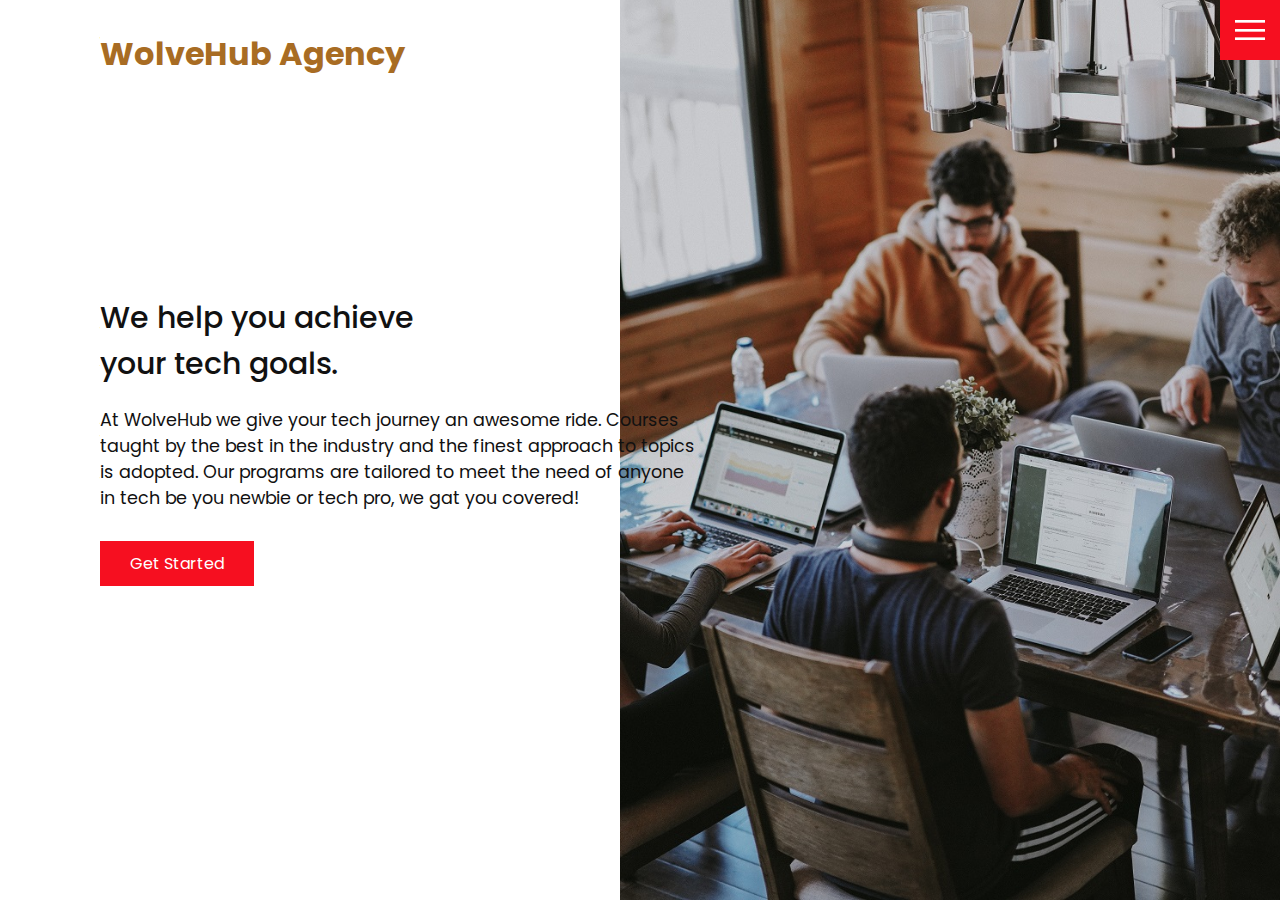
<file: index.html>
<!DOCTYPE html>
<html lang="en">
<head>
    <meta charset="UTF-8">
    <meta http-equiv="X-UA-Compatible" content="IE=edge">
    <meta name="viewport" content="width=device-width, initial-scale=1.0">
    <link rel="stylesheet" href="css/style.css">
    <title>WolveHub</title>
</head>
<body>

    <header>
        <div class="logo">WolveHub Agency</div>
        <div class="toggle"></div>
        <div class="navigation">
            <ul>
                <li><a href="index.html">Home</a></li>
                <li><a href="services.html">Services</a></li>
                <li><a href="work.html">Work</a></li>
                <li><a href="contact.html">Contact</a></li>
            </ul>
            <div class="social-bar">
                <ul>
                    <li>
                        <a href="https://facebook.com">
                            <img src="images/facebook.png" target="_blank" alt="">
                        </a>
                    </li>
                    <li>
                        <a href="https://twitter.com">
                            <img src="images/twitter.png" target="_blank" alt="">
                        </a>
                    </li>
                    <li>
                        <a href="https://instagram.com">
                            <img src="images/instagram.png" target="_blank" alt="">
                        </a>
                    </li>
                </ul>
                <a href="mailto:you@email.com" class="email-icon">
                    <img src="images/email.png" alt="" />
                </a>
            </div>
        </div>
    </header>

    <section class="home">
        <img src="images/home1-img.jpg" class="home-img" alt="">
        <div class="home-content">
            <h1>We help you achieve <br> your tech goals.</h1>
            <p>
                At WolveHub we give your tech journey an awesome ride. Courses taught by the best in the industry and the finest approach to topics is adopted. Our programs are tailored to meet the need of anyone in tech be you newbie or tech pro, we gat you covered!
            </p>
            <a href="contact.html" class="btn">Get Started</a>
        </div>
    </section>

    <script src="js/script.js"></script>
</body>
</html>
</file>
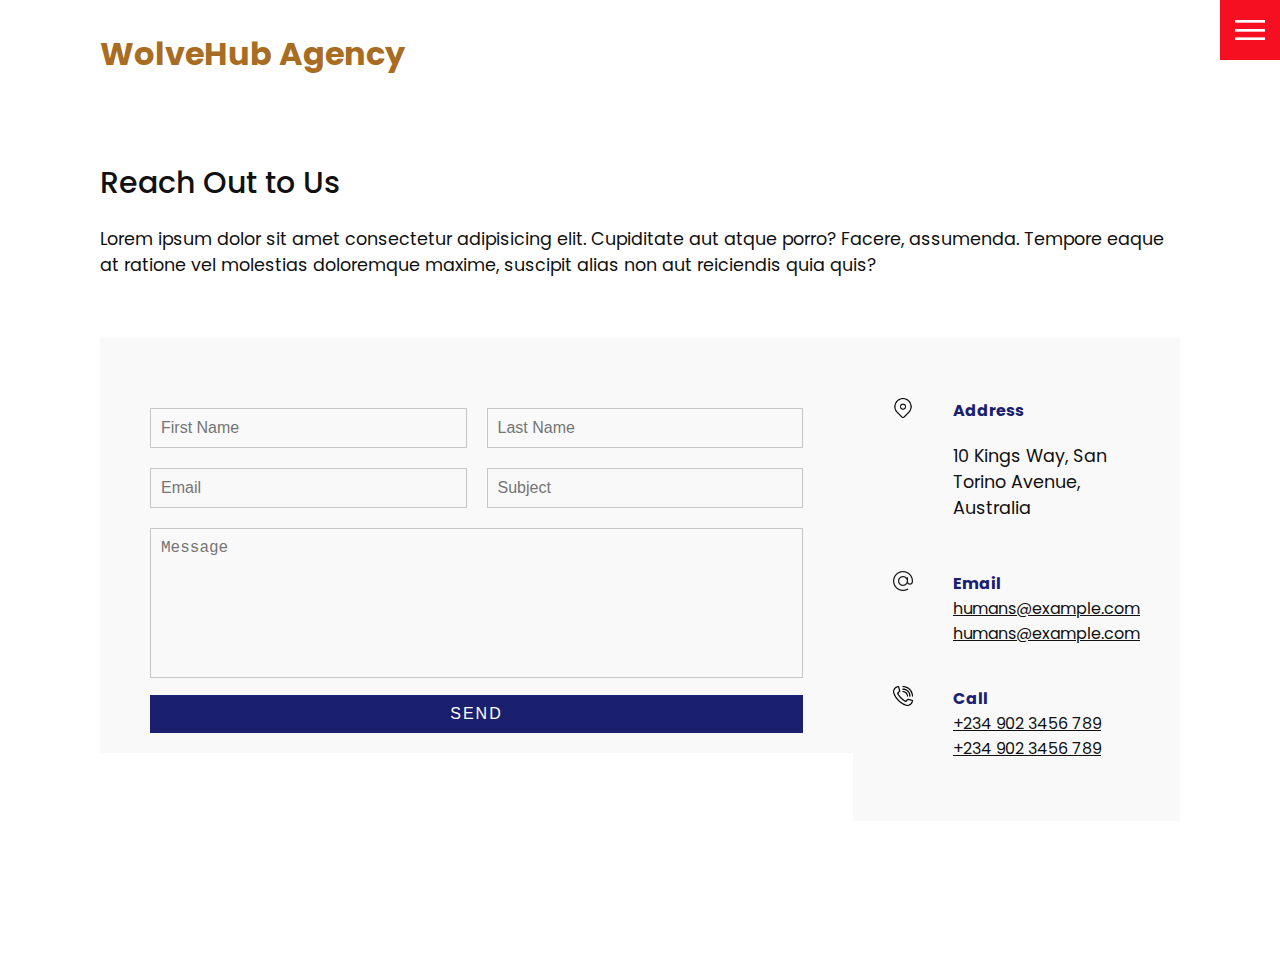
<file: contact.html>
<!DOCTYPE html>
<html lang="en">
<head>
    <meta charset="UTF-8">
    <meta http-equiv="X-UA-Compatible" content="IE=edge">
    <meta name="viewport" content="width=device-width, initial-scale=1.0">
    <link rel="stylesheet" href="css/style.css">
    <title>WolveHub Agency</title>
</head>
<body>

    <header>
        <div class="logo">WolveHub Agency</div>
        <div class="toggle"></div>
        <div class="navigation">
            <ul>
                <li><a href="index.html">Home</a></li>
                <li><a href="services.html">Services</a></li>
                <li><a href="work.html">Work</a></li>
                <li><a href="contact.html">Contact</a></li>
            </ul>
            <div class="social-bar">
                <ul>
                    <li>
                        <a href="https://facebook.com">
                            <img src="images/facebook.png" target="_blank" alt="">
                        </a>
                    </li>
                    <li>
                        <a href="https://twitter.com">
                            <img src="images/twitter.png" target="_blank" alt="">
                        </a>
                    </li>
                    <li>
                        <a href="https://instagram.com">
                            <img src="images/instagram.png" target="_blank" alt="">
                        </a>
                    </li>
                </ul>
                <a href="mailto:you@email.com" class="email-icon">
                    <img src="images/email.png" alt="" />
                </a>
            </div>
        </div>
    </header>

    <section>
        <div class="title">
            <h1>Reach Out to Us</h1>
            <p>
                Lorem ipsum dolor sit amet consectetur adipisicing elit. Cupiditate aut atque porro? Facere, assumenda. Tempore eaque at ratione vel molestias doloremque maxime, suscipit alias non aut reiciendis quia quis?
            </p>
        </div>
        <div class="contact">
            <div class="contact-form">
                <form>
                    <div class="row">
                        <div class="input50">
                            <input type="text" placeholder="First Name" />
                        </div>
                        <div class="input50">
                            <input type="text" placeholder="Last Name" />
                        </div>
                    </div>
                    <div class="row">
                        <div class="input50">
                            <input type="text" placeholder="Email" />
                        </div>
                        <div class="input50">
                            <input type="text" placeholder="Subject" />
                        </div>
                    </div>

                    <div class="row">
                        <div class="input100">
                            <textarea placeholder="Message"></textarea>
                        </div>
                    </div>
                    <div class="row">
                        <div class="input100">
                            <input type="submit" value="Send" />
                        </div>
                    </div>
                </form>
            </div>

            <div class="contact-info">
                <div class="info-box">
                    <img src="images/address.png" alt="" class="contact-icon">
                    <div class="details">
                        <h4>Address</h4>
                        <p>10 Kings Way, San Torino Avenue, Australia</p>
                    </div>
                </div>
                <div class="info-box">
                    <img src="images/email.png" alt="" class="contact-icon">
                    <div class="details">
                        <h4>Email</h4>
                        <a href="mailto:humans@example.com">humans@example.com</a>
                        <a href="mailto:humans@example.com">humans@example.com</a>
                    </div>
                </div>
                <div class="info-box">
                    <img src="images/call.png" alt="" class="contact-icon">
                    <div class="details">
                        <h4>Call</h4>
                        <a href="tel:+2349023456789">+234 902 3456 789</a>
                        <a href="tel:+2349023456789">+234 902 3456 789</a>
                    </div>
                </div>
            </div>
        </div>
    </section>

    <script src="js/script.js"></script>
</body>
</html>
</file>
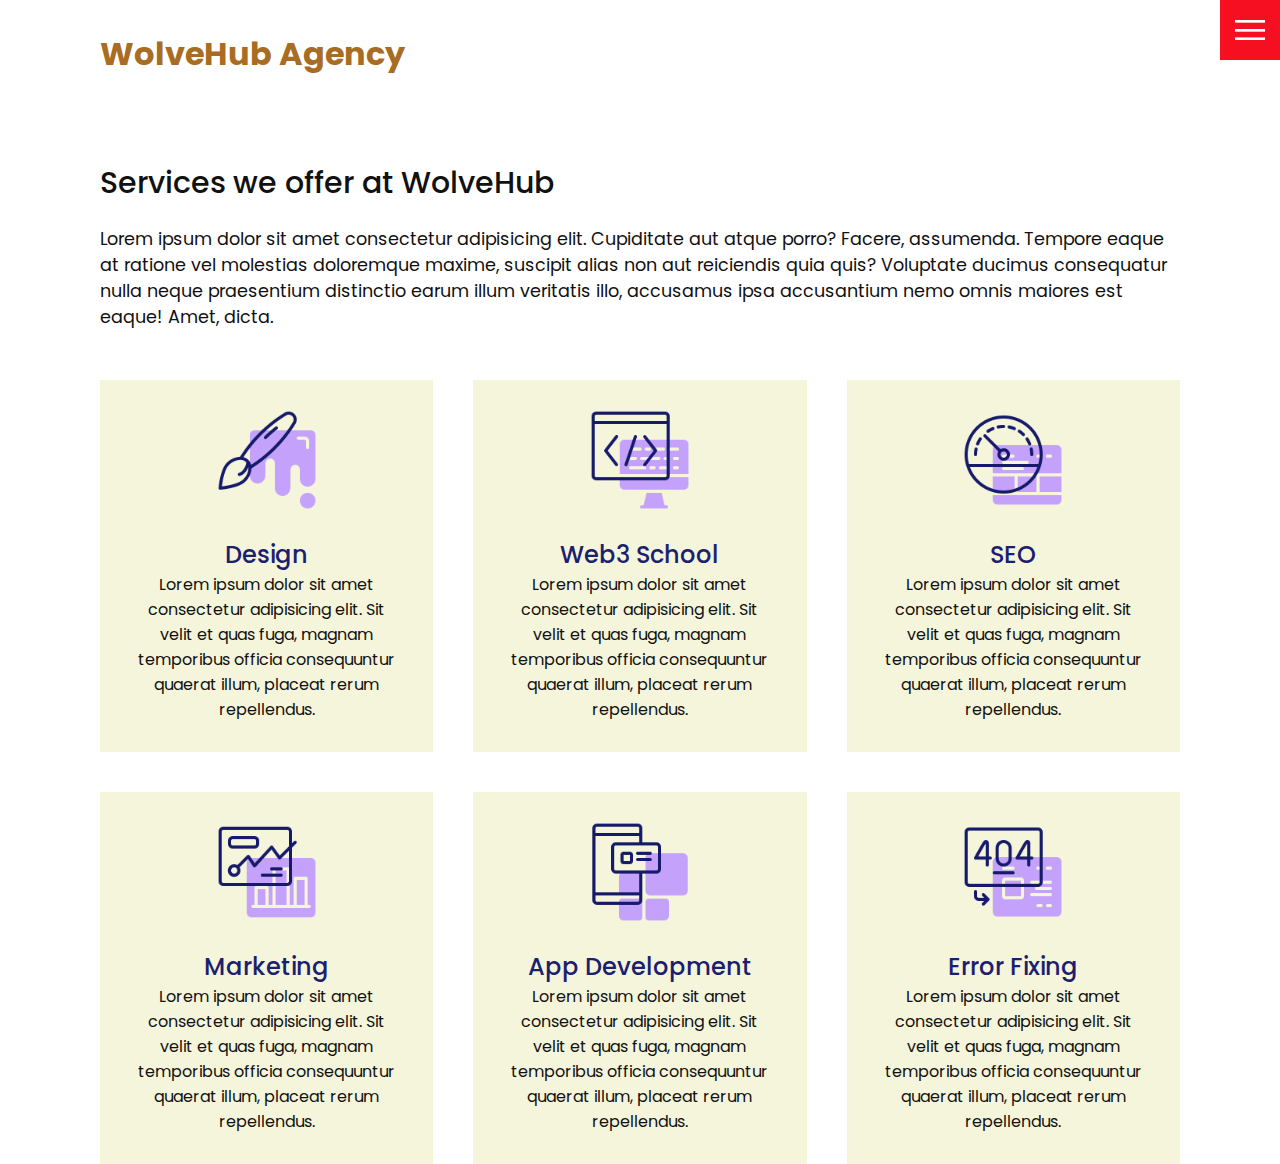
<file: services.html>
<!DOCTYPE html>
<html lang="en">
<head>
    <meta charset="UTF-8">
    <meta http-equiv="X-UA-Compatible" content="IE=edge">
    <meta name="viewport" content="width=device-width, initial-scale=1.0">
    <link rel="stylesheet" href="css/style.css">
    <title>WolveHub Agency</title>
</head>
<body>

    <header>
        <div class="logo">WolveHub Agency</div>
        <div class="toggle"></div>
        <div class="navigation">
            <ul>
                <li><a href="index.html">Home</a></li>
                <li><a href="services.html">Services</a></li>
                <li><a href="work.html">Work</a></li>
                <li><a href="contact.html">Contact</a></li>
            </ul>
            <div class="social-bar">
                <ul>
                    <li>
                        <a href="https://facebook.com">
                            <img src="images/facebook.png" target="_blank" alt="">
                        </a>
                    </li>
                    <li>
                        <a href="https://twitter.com">
                            <img src="images/twitter.png" target="_blank" alt="">
                        </a>
                    </li>
                    <li>
                        <a href="https://instagram.com">
                            <img src="images/instagram.png" target="_blank" alt="">
                        </a>
                    </li>
                </ul>
                <a href="mailto:you@email.com" class="email-icon">
                    <img src="images/email.png" alt="" />
                </a>
            </div>
        </div>
    </header>

    <section>
        <div class="title">
            <h1>Services we offer at WolveHub</h1>
            <p>
                Lorem ipsum dolor sit amet consectetur adipisicing elit. Cupiditate aut atque porro? Facere, assumenda. Tempore eaque at ratione vel molestias doloremque maxime, suscipit alias non aut reiciendis quia quis? Voluptate ducimus consequatur nulla neque praesentium distinctio earum illum veritatis illo, accusamus ipsa accusantium nemo omnis maiores est eaque! Amet, dicta.
            </p>
        </div>
        <div class="services">
            <div class="service">
                <div class="icon">
                    <img src="images/001.png" alt="">
                </div>
                <h2>Design</h2>
                Lorem ipsum dolor sit amet consectetur adipisicing elit. Sit velit et quas fuga, magnam temporibus officia consequuntur quaerat illum, placeat rerum repellendus.
            </div>
            <div class="service">
                <div class="icon">
                    <img src="images/002.png" alt="">
                </div>
                <h2>Web3 School</h2>
                Lorem ipsum dolor sit amet consectetur adipisicing elit. Sit velit et quas fuga, magnam temporibus officia consequuntur quaerat illum, placeat rerum repellendus.
            </div>
            <div class="service">
                <div class="icon">
                    <img src="images/003.png" alt="">
                </div>
                <h2>SEO</h2>
                Lorem ipsum dolor sit amet consectetur adipisicing elit. Sit velit et quas fuga, magnam temporibus officia consequuntur quaerat illum, placeat rerum repellendus.
            </div>
            <div class="service">
                <div class="icon">
                    <img src="images/004.png" alt="">
                </div>
                <h2>Marketing</h2>
                Lorem ipsum dolor sit amet consectetur adipisicing elit. Sit velit et quas fuga, magnam temporibus officia consequuntur quaerat illum, placeat rerum repellendus.
            </div>
            <div class="service">
                <div class="icon">
                    <img src="images/005.png" alt="">
                </div>
                <h2>App Development</h2>
                Lorem ipsum dolor sit amet consectetur adipisicing elit. Sit velit et quas fuga, magnam temporibus officia consequuntur quaerat illum, placeat rerum repellendus.
            </div>
            <div class="service">
                <div class="icon">
                    <img src="images/006.png" alt="">
                </div>
                <h2>Error Fixing</h2>
                Lorem ipsum dolor sit amet consectetur adipisicing elit. Sit velit et quas fuga, magnam temporibus officia consequuntur quaerat illum, placeat rerum repellendus.
            </div>
        </div>
    </section>

    <script src="js/script.js"></script>
</body>
</html>
</file>
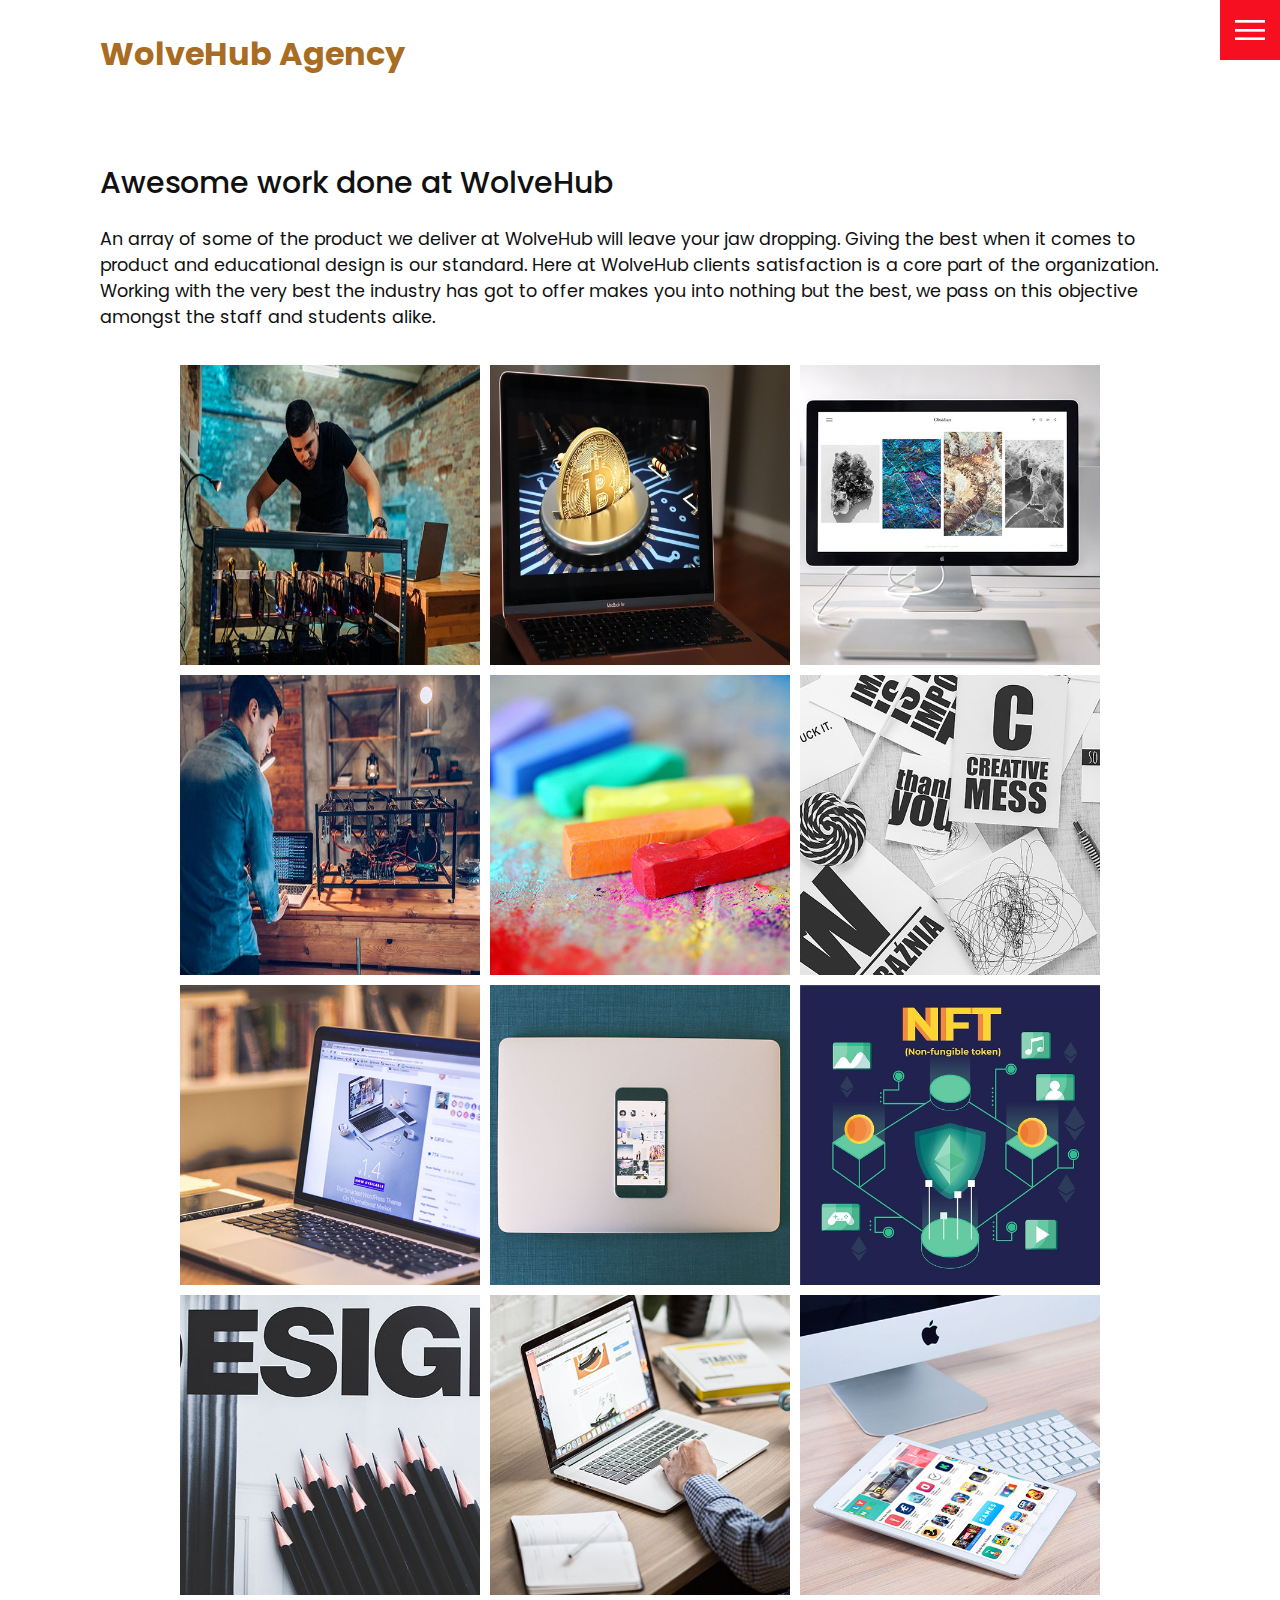
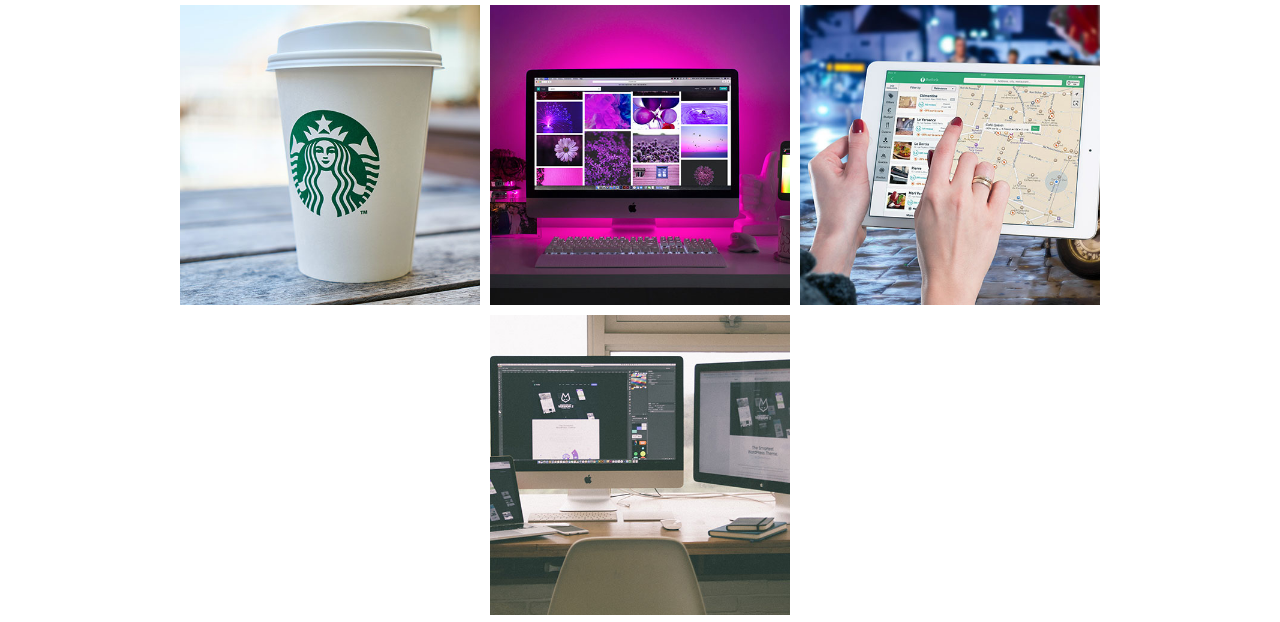
<file: work.html>
<!DOCTYPE html>
<html lang="en">
<head>
    <meta charset="UTF-8">
    <meta http-equiv="X-UA-Compatible" content="IE=edge">
    <meta name="viewport" content="width=device-width, initial-scale=1.0">
    <link rel="stylesheet" href="css/style.css">
    <title>WolveHub Agency</title>
</head>
<body>

    <header>
        <div class="logo">WolveHub Agency</div>
        <div class="toggle"></div>
        <div class="navigation">
            <ul>
                <li><a href="index.html">Home</a></li>
                <li><a href="services.html">Services</a></li>
                <li><a href="work.html">Work</a></li>
                <li><a href="contact.html">Contact</a></li>
            </ul>
            <div class="social-bar">
                <ul>
                    <li>
                        <a href="https://facebook.com">
                            <img src="images/facebook.png" target="_blank" alt="">
                        </a>
                    </li>
                    <li>
                        <a href="https://twitter.com">
                            <img src="images/twitter.png" target="_blank" alt="">
                        </a>
                    </li>
                    <li>
                        <a href="https://instagram.com">
                            <img src="images/instagram.png" target="_blank" alt="">
                        </a>
                    </li>
                </ul>
                <a href="mailto:you@email.com" class="email-icon">
                    <img src="images/email.png" alt="" />
                </a>
            </div>
        </div>
    </header>

    <section>
        <div class="title">
            <h1>Awesome work done at WolveHub</h1>
            <p>
                An array of some of the product we deliver at WolveHub will leave your jaw dropping. Giving the best when it comes to product and educational design is our standard. Here at WolveHub clients satisfaction is a core part of the organization. Working with the very best the industry has got to offer makes you into nothing but the best, we pass on this objective amongst the staff and students alike.
            </p>
        </div>

        <div class="portfolio">
            <div class="item">
                <img src="images/portfolio-item1.jpg" alt="">
                <div class="action">
                    <a href="#">Launch</a>
                </div>
            </div>
            <div class="item">
                <img src="images/portfolio-item2.jpg" alt="">
                <div class="action">
                    <a href="#">Launch</a>
                </div>
            </div>
            <div class="item">
                <img src="images/portfolio-item3.jpg" alt="">
                <div class="action">
                    <a href="#">Launch</a>
                </div>
            </div>
            <div class="item">
                <img src="images/portfolio-item4.jpg" alt="">
                <div class="action">
                    <a href="#">Launch</a>
                </div>
            </div>
            <div class="item">
                <img src="images/portfolio-item5.jpg" alt="">
                <div class="action">
                    <a href="#">Launch</a>
                </div>
            </div>
            <div class="item">
                <img src="images/portfolio-item6.jpg" alt="">
                <div class="action">
                    <a href="#">Launch</a>
                </div>
            </div>
            <div class="item">
                <img src="images/portfolio-item7.jpg" alt="">
                <div class="action">
                    <a href="#">Launch</a>
                </div>
            </div>
            <div class="item">
                <img src="images/portfolio-item8.jpg" alt="">
                <div class="action">
                    <a href="#">Launch</a>
                </div>
            </div>
            <div class="item">
                <img src="images/portfolio-item9.jpg" alt="">
                <div class="action">
                    <a href="#">Launch</a>
                </div>
            </div>
            <div class="item">
                <img src="images/portfolio-item10.jpg" alt="">
                <div class="action">
                    <a href="#">Launch</a>
                </div>
            </div>
            <div class="item">
                <img src="images/portfolio-item11.jpg" alt="">
                <div class="action">
                    <a href="#">Launch</a>
                </div>
            </div>
            <div class="item">
                <img src="images/portfolio-item12.jpg" alt="">
                <div class="action">
                    <a href="#">Launch</a>
                </div>
            </div>
            <div class="item">
                <img src="images/portfolio-item13.jpg" alt="">
                <div class="action">
                    <a href="#">Launch</a>
                </div>
            </div>
            <div class="item">
                <img src="images/portfolio-item14.jpg" alt="">
                <div class="action">
                    <a href="#">Launch</a>
                </div>
            </div>
            <div class="item">
                <img src="images/portfolio-item15.jpg" alt="">
                <div class="action">
                    <a href="#">Launch</a>
                </div>
            </div>
            <div class="item">
                <img src="images/portfolio-item16.jpg" alt="">
                <div class="action">
                    <a href="#">Launch</a>
                </div>
            </div>
        </div>
    </section>

    <script src="js/script.js"></script>
</body>
</html>
</file>
<file: css/style.css>
@import url('https://fonts.googleapis.com/css?family=Poppins:200,300,400,500,600,700,800,900&display=swap');


:root {
    --primary-color: #f60f20;
    --secondary-color: #1b206e;
}

/* BASE STYLES */
* {
    box-sizing: border-box;
    padding: 0;
    margin: 0;
}

html,
body {
    font-family: 'Poppins', sans-serif;
    color: #111;
}

h1 {
    font-size: 30px;
    font-weight: 500;
}

p {
    margin: 20px 0 10px;
    font-size: 1.1rem;
}

section {
    display: flex;
    height: 100vh;
    align-items: center;
    padding: 100px;
    margin-top: 60px;
    flex-direction: column;

}

section.home {
    flex-direction: row;
    margin-top: 0;
}

/* BUTTON */
.btn {
    cursor: pointer;
    display: inline-block;
    background: var(--primary-color);
    color: #fff;
    text-decoration: none;
    padding: 10px 30px;
    margin: 20px 0;
    border: 0;
}

.btn:hover {
    transform: scale(0.98);
}

.logo {
    position: absolute;
    top: 30px;
    left: 100px;
    font-size: 2rem;
    font-weight: 700;
    z-index: 20;
    color: rgb(168, 108, 35);
}



/* TOGGLE */
.toggle {
    position: fixed;
    top: 0;
    right: 0;
    width: 60px;
    height: 60px;
    background: var(--primary-color) url(../images/menu.png);
    background-size: 30px;
    background-position: center;
    background-repeat: no-repeat;
    z-index: 20;
    cursor: pointer;
}

.toggle.active {
    background: var(--primary-color) url(../images/close.png);
    background-size: 25px;
    background-position: center;
    background-repeat: no-repeat;
}

/* NAVIGATION */
.navigation {
    position: fixed;
    top: 0;
    left: 100%;
    width: 100%;
    height: 100%;
    /* background-color: #fff; */
    background-image: url(../images/header-img.jpg);
    background-position: center;
    background-repeat: no-repeat;
    background-size: cover;
    z-index: 15;
    display: flex;
    justify-content: center;
    align-items: center;
}


.navigation.active {
    left: 0;
    
}


.navigation ul {
    position: relative;
}

.navigation ul li {
    position: relative;
    list-style: none;
    text-align: center;
}

.navigation ul li a {
    font-size: 2.2rem;
    color: #111;
    text-decoration: none;
    font-weight: 300;
}

.navigation ul li a:hover {
    color: #fff;
}

.navigation .social-bar {
    position: absolute;
    top: 0;
    left: 0;
    width: 60px;
    height: 100%;
    display: flex;
    justify-content: center;
    align-items: center;
}

.navigation .social-bar a {
    display: inline-block;
    transform: scale(0.5);
}

.navigation .email-icon {
    position: absolute;
    bottom: 20px;
    transform: scale(0.5);
}


/* HOME PAGE */
.home-content {
    position: relative;
    z-index: 10;
    max-width: 600px;
}

.home-img {
    position: absolute;
    bottom: 0;
    right: 0;
    height: 110%;
}

/* SERVICES */

.services {
    margin-top: 40px;
    display: grid;
    grid-template-columns: repeat(3, 1fr);
    gap: 40px;
    text-align: center;
}


.services .service {
    padding: 30px;
    background-color: beige;
    cursor: pointer;
}


.services .service:hover {
    box-shadow: 0 10px 30px rgba(0, 0, 0, 0.1);
}

.services .service h2 {
    font-size: 24px;
    font-weight: 500;
    margin-top: 20px;
    color: var(--secondary-color);
}


.services .service .icon img {
    max-width: 100px;
}

/* WORK PAGE */

.portfolio {
    display: flex;
    flex-wrap: wrap;
    justify-content: center;
    margin-top: 20px;
}

.portfolio .item {
    position: relative;
    width: 300px;
    height: 300px;
    margin: 5px;
}

.portfolio .item img {
    width: 100%;
    height: 100%;
}

.portfolio .item .action {
    position: absolute;
    top: 0;
    left: 0;
    width: 100%;
    height: 100%;
    background: rgba(0, 0, 0, 0.8);
    display: flex;
    justify-content: center;
    align-items: center;
    opacity: 0;
    transition: 0.5s;
}

.portfolio .item:hover .action {
    opacity: 1;
}

.portfolio .item .action a {
    display: inline-block;
    color: #fff;
    text-decoration: none;
    border: 1px solid #fff;
    padding: 5px 15px;
}

/* CONTACT  */
.contact {
    position: relative;
    width: 100%;
    margin-top: 50px;
    display: flex;
    justify-content: space-between;
    align-items: flex-start;
}

.contact-form {
    position: relative;
    background: #f9f9f9;
    width: calc(100% - 40px);
    padding: 60px 40px 20px;
}

.contact-form form {
    width: 100%;
}

.contact-form .row {
    width: 100%;
    display: flex;
}

.contact-form .input50 {
    width: 50%;
    margin: 0 10px;
}

.contact-form .input100 {
    width: 100%;
    margin: 0 10px;
}

.contact-form .row input,
.contact-form .row textarea {
    position: relative;
    border: 1px solid rgba(0, 0, 0, 0.2);
    color: #111;
    background: transparent;
    width: 100%;
    padding: 10px;
    outline: none;
    font-size: 16px;
    font-weight: 300;
    margin: 10px 0;
    resize: none;
}

.contact-form .row textarea {
    height: 150px;
}

.contact-form .row input[type='submit'] {
    background-color: var(--secondary-color);
    color: #fff;
    margin: 0;
    text-transform: uppercase;
    letter-spacing: 2px;
    font-weight:300;
    border: 0;
    cursor: pointer;
}

.contact-info {
    width: 350px;
    background: #f9f9f9;
    padding: 60px 40px 20px;
}

.contact-info .info-box {
    display: flex;
    align-items: flex-start;
    margin-bottom: 40px;
}

.contact-info .info-box .contact-icon {
    width: 20px;
    margin-right: 40px;
}

.contact-info .info-box .details h4 {
    color: var(--secondary-color);
}

.contact-info .info-box .details p,
.contact-info .info-box .details a {
    color: #111;
}

@media(max-width: 1068px) {
    .home-img {
        display: none;
    }

    .logo {
        top: 10px;
        left: 40px;
        font-size: 1.5rem;
    }

    section {
        padding: 100px 40px;
    }

    .navigation ul li a{
        font-size: 2rem;
    }

    .services {
        grid-template-columns: repeat(2, 1fr);
    }

    .contact {
        flex-direction: column;
    }

    .contact-form {
        width: 100%;
        padding: 30px 30px 20px;
    }

    .contact-form .row {
        flex-direction: column;
    }

    .contact-form .input50,
    .contact-form .input100 {
        width: 100%;
        margin: 0;
    }

    .contact-info {
        width: 100%;
        margin-top: 20px;
        padding: 30px 30px 20px;
    }
}

@media(max-width: 768px) {
    .services {
        grid-template-columns: 1fr;
    }

    .services .service {
        box-shadow: 0 10px 30px rgba(0, 0, 0, 0.1);
    }
}
</file>
